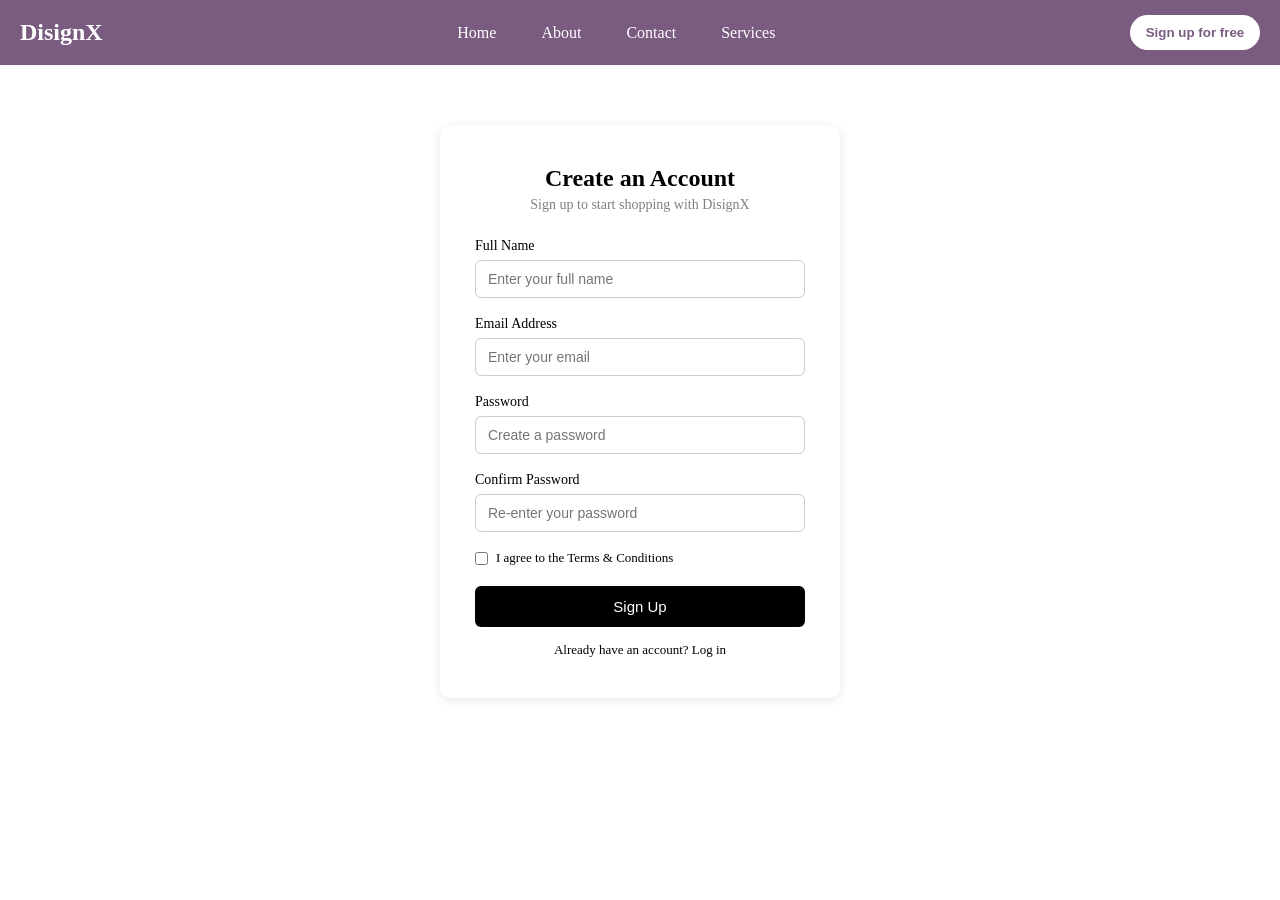
<file: form.html>
<!DOCTYPE html>
<html lang="en">
<head>
    <meta charset="UTF-8">
    <meta name="viewport" content="width=device-width, initial-scale=1.0">
   <link rel="stylesheet" href="index.css">
   <link rel="stylesheet" href="form.css">
    <link rel="stylesheet" href="https://cdnjs.cloudflare.com/ajax/libs/font-awesome/6.7.2/css/all.min.css">
    <title>DisignX | Premium Fashion Store for Men & Women</title>
</head>
<body>
    <nav id="navBAR">
 <a href="index.html">
    <h2 class="logo">DisignX</h2></a>
    <button class="menu-btn" onclick="navfunction()">
        <i class="fa-solid fa-bars"></i>
    </button>

    <ul class="nav-links">
        <li><a href="index.html">Home</a></li>
        <li><a href="#">About</a></li>
        <li><a href="#">Contact</a></li>
        <li><a href="#">Services</a></li>
    </ul>

  <a href="form.html">
    <button class="signUpBTN">Sign up for free</button></a>
</nav>
   <section class="form">
    <form action="#">
        <h2>Create an Account</h2>
        <p class="form-subtitle">Sign up to start shopping with DisignX</p>

        <div class="input-group">
            <label for="fullname">Full Name</label>
            <input type="text" id="fullname" name="fullname" placeholder="Enter your full name" required>
        </div>

        <div class="input-group">
            <label for="email">Email Address</label>
            <input type="email" id="email" name="email" placeholder="Enter your email" required>
        </div>

        <div class="input-group">
            <label for="password">Password</label>
            <input type="password" id="password" name="password" placeholder="Create a password" required>
        </div>

        <div class="input-group">
            <label for="confirmPassword">Confirm Password</label>
            <input type="password" id="confirmPassword" name="confirmPassword" placeholder="Re-enter your password" required>
        </div>

        <div class="checkbox-group">
            <input type="checkbox" id="terms" required>
            <label for="terms">I agree to the Terms & Conditions</label>
        </div>

        <button type="submit" class="submitBTN">Sign Up</button>

        <p class="form-footer">Already have an account? <a href="#">Log in</a></p>
    </form>
</section>
<script type="text/javascript">
    function navfunction() {
        const navLinks = document.querySelector('.nav-links');
        const icon = document.querySelector('.menu-btn i');

        navLinks.classList.toggle('active');

        if (navLinks.classList.contains('active')) {
            icon.classList.remove('fa-bars');
            icon.classList.add('fa-xmark');
        } else {
            icon.classList.remove('fa-xmark');
            icon.classList.add('fa-bars');
        }
    }
</script>

</body>
</html>
</file>
<file: index.css>
*{
    margin:0;
    padding:0;
    box-sizing:border-box;
}

body{
    font-family:Georgia, 'Times New Roman', Times, serif;
}

nav{
    background:#7a5c81;
    height:65px;
    display:flex;
    justify-content:space-between;
    align-items:center;
    padding:0 20px;
}

.logo{
    color:white;
}

.nav-links{
    list-style:none;
    display:flex;
    gap:25px;
}

.nav-links li{
    list-style:none;
}

.nav-links a{
    text-decoration:none;
    color:white;
    padding:10px;
    transition:.3s;
}

.nav-links a:hover{
    background:#777;
    border-radius:5px;
}

.signUpBTN{
    width:130px;
    height:35px;
    border:none;
    border-radius:25px;
    cursor:pointer;
    transition:.3s;
    background:white;
    color:#7a5c81;
    font-weight:bold;
}

.signUpBTN:hover{
    background:#8249de;
    color:white;
}

.menu-btn{
    display:none;
    background:none;
    border:none;
    color:white;
    font-size:28px;
    cursor:pointer;
}

/* HERO */

    .hero-banner{
    background:
        linear-gradient(rgba(0,0,0,.45), rgba(0,0,0,.45)),
        url("https://images.rawpixel.com/image_social_landscape/cHJpdmF0ZS9sci9pbWFnZXMvd2Vic2l0ZS8yMDIzLTEyL3Jhd3BpeGVsb2ZmaWNlNl9hX3dlYnNpdGVfZmFzaGlvbl9ob21lcGFnZV9wdXRfb25fd2hpdGVfYmFja2dyb185YmNkMmZkNi1jMzYwLTQ2YWUtYmUzZS04NzczNGVkMWViNDRfMS5qcGc.jpg");
    background-size: cover;
    background-position: center;
    background-repeat: no-repeat;
    min-height: 550px;
    display:flex;
    justify-content:center;
    align-items:center;
    text-align:center;
    padding:40px 20px;
}

.hero-content{
    max-width: 700px;
}

.hero-banner h1{
    font-family: 'Trebuchet MS', 'Lucida Sans Unicode', 'Lucida Grande', 'Lucida Sans', Arial, sans-serif;
    font-size: 42px;
    color: black;
    text-shadow: 0 2px 8px rgba(0,0,0,.55);
    margin-bottom: 16px;
}

.hero-banner p{
    font-size: 18px;
    line-height: 1.6;
    font-family: 'Gill Sans', 'Gill Sans MT', Calibri, 'Trebuchet MS', sans-serif;
    color: black;
    text-shadow: 0 1px 6px rgba(0,0,0,.5);
}

.hero-btn{
    margin-top: 24px;
    padding: 12px 28px;
    font-size: 15px;
    background-color: cadetblue;
    color: white;
    border: 0.5px solid cadetblue;
    border-radius: 25px;
    cursor:pointer;
    transition: 0.4s ease;
}

.hero-btn:hover{
    background: transparent;
    color: black;
}
.section-title{
    text-align: center;
    font-family: Verdana, Geneva, Tahoma, sans-serif;
    margin: 10px;
    padding: 15px;
}
.category{
     padding: 70px 20px;
     text-align: center;
}
.sub-categories{
    display: grid;
    grid-template-columns: repeat(auto-fit, minmax(200px, 1fr));
    gap: 30px;
    max-width: 1000px;
    margin: 0 auto;
}
.category-card{
    padding: 30px 20px;
    border-radius: 16px;
    background: #f7f5f8;
    cursor: pointer;
    transition: transform .3s ease, box-shadow .3s ease;
    
}
.category-card i{
    width: 70px;
    height: 70px;
    margin: 0 auto 16px;
    border-radius: 50%;
    background: #7a5c81;
    color: white;
    font-size: 26px;
    display: flex;
    align-items: center;
    justify-content: center;
    transition: background .3s ease, transform .3s ease;

}
.category-card h4{
    font-family: 'Trebuchet MS', 'Lucida Sans Unicode', Arial, sans-serif;
    font-size: 18px;
    margin-bottom: 6px;
}

.category-card p{
    font-family: 'Gill Sans', 'Gill Sans MT', Calibri, sans-serif;
    font-size: 14px;
    color: #666;
}
.category-card:hover{
    transform: translateY(-8px);
    box-shadow: 0 12px 24px rgba(122,92,129,0.2);
}
a{
    text-decoration: none;
}
.category-card:hover i{
    background-color: cadetblue;
}
.featured-grid {
  display: flex;
  flex-wrap: wrap;
  justify-content: center;
  gap: 10px;
}

.featured h2 {
  padding: 15px 25px;
  text-align: center;
  font-family: 'Segoe UI', Tahoma, Geneva, Verdana, sans-serif;
}

.featured-card {
  overflow: hidden;
  padding: 15px;
  margin: 20px;
  text-align: center;
  font-family: Verdana, Geneva, Tahoma, sans-serif;
  width: 260px;
  max-width: 100%;
  background-color: #f7f5f8;
  border-radius: 25px;
  box-shadow: #777 1px 1px 1px 1px ;
  display: flex;
  justify-content: center;
  align-items: center;
  transition: transform 0.4s ease;
}

.featured-card:hover {
  transform: scale(1.05);
}

.featured-card button {
  margin-top: 24px;
  padding: 12px 28px;
  font-size: 15px;
  background-color: #7a5c81;
  color: white;
  border: 1px solid #7a5c81;
  border-radius: 25px;
  cursor: pointer;
  transition: 0.4s ease;
}
.fa-bag-shopping{
    font-size: 15px;
    margin: 5px;
    padding: 5px;
}
.featured-card button:hover {
  background: transparent;
  color: black;
}

.card-img img {
  width: 100%;
  max-width: 200px;
  height: auto;
  aspect-ratio: 2 / 3;
  margin: 0 auto 20px;
  background-color: #777;
  display: block;
  object-fit: cover;
}
.trust{
    padding: 40px 50px;
    text-align: center;
    font-family: Arial, Helvetica, sans-serif;
}
.site-footer{
    background: #7a5c81;
    color: white;
    padding: 60px 20px 0;
    margin-top: 60px;
}

.footer-grid{
    display: grid;
    grid-template-columns: 1.5fr 1fr 1fr 1.5fr;
    gap: 40px;
    max-width: 1100px;
    margin: 0 auto;
    padding-bottom: 40px;
}

.footer-col h4{
    font-family: 'Trebuchet MS', 'Lucida Sans Unicode', Arial, sans-serif;
    margin-bottom: 18px;
    font-size: 16px;
}

.footer-brand .logo{
    margin-bottom: 14px;
}

.footer-brand p{
    font-family: 'Gill Sans', 'Gill Sans MT', Calibri, sans-serif;
    font-size: 14px;
    line-height: 1.6;
    color: #e6e0e8;
    margin-bottom: 20px;
}

.footer-socials{
    display: flex;
    gap: 12px;
}

.footer-socials a{
    width: 36px;
    height: 36px;
    border-radius: 50%;
    background: rgba(255,255,255,0.15);
    color: white;
    display: flex;
    align-items: center;
    justify-content: center;
    text-decoration: none;
    transition: background .3s ease, transform .3s ease;
}

.footer-socials a:hover{
    background: cadetblue;
    transform: translateY(-3px);
}

.footer-col ul{
    list-style: none;
}

.footer-col ul li{
    margin-bottom: 12px;
}

.footer-col ul li a{
    color: #e6e0e8;
    text-decoration: none;
    font-size: 14px;
    transition: color .3s ease;
}

.footer-col ul li a:hover{
    color: white;
    text-decoration: underline;
}

.footer-newsletter p{
    font-size: 14px;
    color: #e6e0e8;
    margin-bottom: 16px;
}

.newsletter-form{
    display: flex;
    gap: 8px;
}

.newsletter-form input{
    flex: 1;
    padding: 10px 14px;
    border-radius: 25px;
    border: none;
    outline: none;
    font-family: inherit;
}

.newsletter-form button{
    width: 42px;
    height: 42px;
    border-radius: 50%;
    border: none;
    background: cadetblue;
    color: white;
    cursor: pointer;
    transition: background .3s ease;
    flex-shrink: 0;
}

.newsletter-form button:hover{
    background: white;
    color: cadetblue;
}

.footer-bottom{
    border-top: 1px solid rgba(255,255,255,0.2);
    text-align: center;
    padding: 20px 0;
    font-size: 13px;
    color: #e6e0e8;
}

@media (max-width: 768px){
    .footer-grid{
        grid-template-columns: 1fr 1fr;
    }
    .footer-brand, .footer-newsletter{
        grid-column: span 2;
    }
}

@media (max-width: 480px){
    .footer-grid{
        grid-template-columns: 1fr;
    }
    .footer-brand, .footer-newsletter{
        grid-column: span 1;
    }
}
@media (max-width: 600px) {
  .featured-grid {
    gap: 16px;
  }
  .featured-card {
    width: 100%;
    max-width: 320px;
  }
}@media (max-width:768px){

    nav{
        flex-wrap:wrap;
        height:auto;
        padding:15px 20px;
    }

    .menu-btn{
        display:block;
    }

    .nav-links{
        width:100%;
        flex-direction:column;
        align-items:center;

        max-height:0;
        overflow:hidden;
        opacity:0;
        transform:translateY(-10px);

        transition: max-height .4s ease, opacity .3s ease, transform .3s ease, margin-top .4s ease;
        margin-top:0;
    }

    .nav-links.active{
        max-height:300px;
        opacity:1;
        transform:translateY(0);
        margin-top:20px;
    }

    .nav-links li{
        margin:10px 0;
    }

    .signUpBTN{
        display:block;
        margin:18px auto;
    }

    .menu-btn i{
        transition: transform .3s ease;
    }

    .hero-banner h1{
        font-size: 30px;
    }

    .hero-banner p{
        font-size: 16px;
    }

    .sub-categories{
        grid-template-columns: repeat(auto-fit, minmax(150px, 1fr));
    }
}
</file>
<file: form.css>
/* Sign Up Form */
.form {
    display: flex;
    justify-content: center;
    align-items: center;
    padding: 60px 20px;
}

.form form {
    background-color: #fff;
    padding: 40px 35px;
    border-radius: 10px;
    box-shadow: 0 2px 10px rgba(0, 0, 0, 0.1);
    width: 100%;
    max-width: 400px;
}

.form h2 {
    text-align: center;
    margin-bottom: 5px;
}

.form-subtitle {
    text-align: center;
    color: gray;
    font-size: 14px;
    margin-bottom: 25px;
}

.input-group {
    margin-bottom: 18px;
}

.input-group label {
    display: block;
    margin-bottom: 6px;
    font-size: 14px;
    font-weight: 500;
}

.input-group input {
    width: 100%;
    padding: 10px 12px;
    border: 1px solid #ccc;
    border-radius: 6px;
    font-size: 14px;
}

.input-group input:focus {
    outline: none;
    border-color: #333;
}

.checkbox-group {
    display: flex;
    align-items: center;
    gap: 8px;
    margin-bottom: 20px;
    font-size: 13px;
}

.submitBTN {
    width: 100%;
    padding: 12px;
    background-color: #000;
    color: #fff;
    border: none;
    border-radius: 6px;
    font-size: 15px;
    cursor: pointer;
}

.submitBTN:hover {
    background-color: #333;
}

.form-footer {
    text-align: center;
    font-size: 13px;
    margin-top: 15px;
}

.form-footer a {
    color: #000;
    font-weight: 500;
}
</file>
